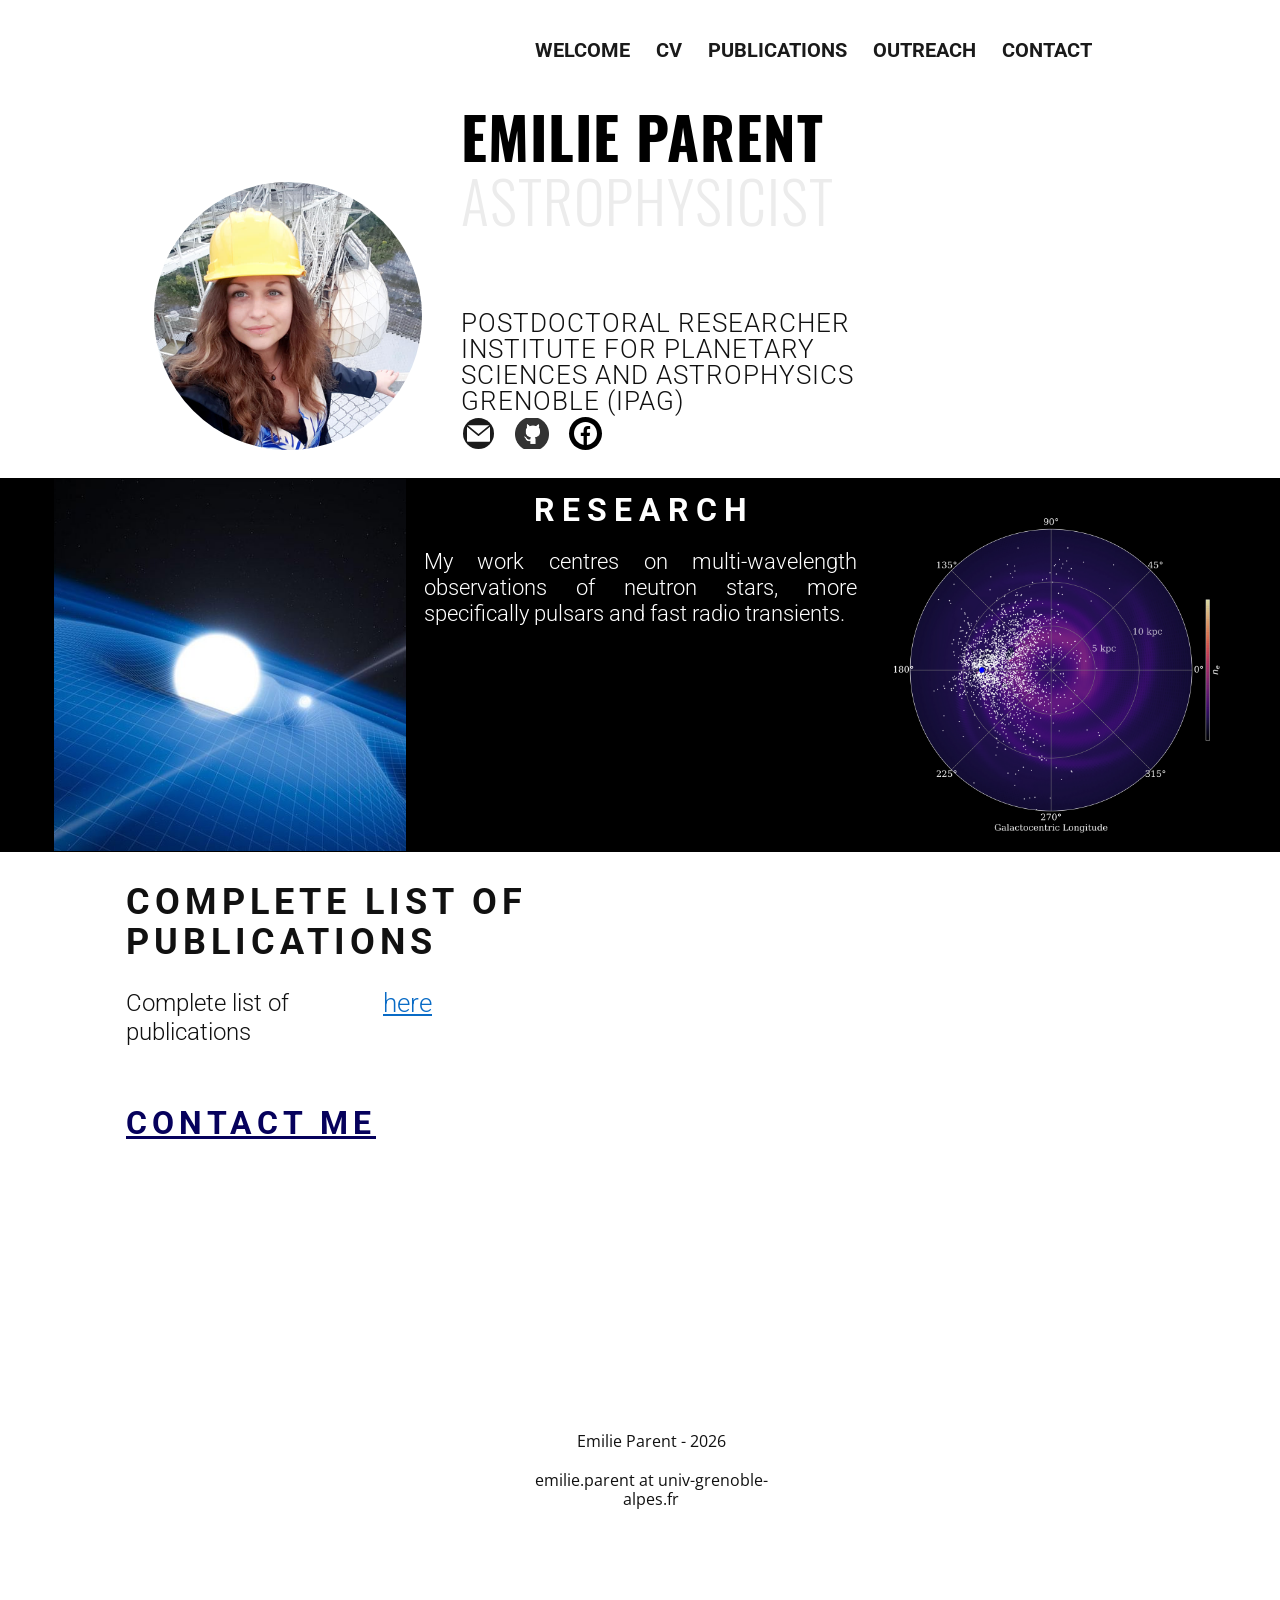
<file: index.html>
<!DOCTYPE html>
<html style="font-size: 16px;">
  <head>
    <meta name="viewport" content="width=device-width, initial-scale=1.0">
    <meta charset="utf-8">
    <meta name="keywords" content="Emilie Parent, RESEARCH">
    <meta name="description" content="">
    <meta name="page_type" content="np-template-header-footer-from-plugin">
    <title>Welcome</title>
    <link rel="stylesheet" href="nicepage.css" media="screen">
<link rel="stylesheet" href="Welcome.css" media="screen">
    <script class="u-script" type="text/javascript" src="jquery-1.9.1.min.js" defer=""></script>
    <script class="u-script" type="text/javascript" src="nicepage.js" defer=""></script>
    <meta name="generator" content="Nicepage 2.25.8, nicepage.com">
    
    
    
    
    
    
    <link id="u-theme-google-font" rel="stylesheet" href="https://fonts.googleapis.com/css?family=Roboto:100,100i,300,300i,400,400i,500,500i,700,700i,900,900i|Open+Sans:300,300i,400,400i,600,600i,700,700i,800,800i">
    <link id="u-page-google-font" rel="stylesheet" href="https://fonts.googleapis.com/css?family=Oswald:200,300,400,500,600,700|heading-font">
    <script type="application/ld+json">{
		"@context": "http://schema.org",
		"@type": "Organization",
		"name": "WebSite112273",
		"url": "index.html"
}</script>
    <meta property="og:title" content="Welcome">
    <meta property="og:type" content="website">
    <meta name="theme-color" content="#478ac9">
    <link rel="canonical" href="index.html">
    <meta property="og:url" content="index.html">
  </head>
  <body data-home-page="https://website112273.nicepage.io/Welcome.html?version=3c4ad1f7-6450-438a-ad0e-d0f6d79db8d7" data-home-page-title="Welcome" class="u-body"><header class="u-clearfix u-header u-header" id="sec-6925"><div class="u-clearfix u-sheet u-sheet-1">
        <nav class="u-menu u-menu-dropdown u-offcanvas u-menu-1" data-responsive-from="XS">
          <div class="menu-collapse" style="font-size: 1.125rem; letter-spacing: 0; text-transform: uppercase; font-weight: 700;">
            <a class="u-border-1 u-border-active-palette-2-base u-border-hover-black u-button-style u-custom-left-right-menu-spacing u-custom-padding-bottom u-custom-top-bottom-menu-spacing u-nav-link u-text-active-palette-2-base u-text-hover-grey-90 u-text-white" href="#" style="padding: 11px 0; font-size: calc(1em + 22px); height: 42px;">
              <svg class="u-svg-link" preserveAspectRatio="xMidYMin slice" viewBox="0 0 270 270" style=""><use xlink:href="#svg-e458"></use></svg>
              <svg xmlns="http://www.w3.org/2000/svg" xmlns:xlink="http://www.w3.org/1999/xlink" version="1.1" xml:space="preserve" class="u-svg-content" viewBox="0 0 270 270" x="0px" y="0px" id="svg-e458" style="enable-background:new 0 0 270 270;"><g><g><path d="M114,0H10C4.5,0,0,4.5,0,10v104c0,5.5,4.5,10,10,10h104c5.5,0,10-4.5,10-10V10C124,4.5,119.5,0,114,0z M104,104H20V20h84    V104z"></path>
</g>
</g><g><g><path d="M260,0H156c-5.5,0-10,4.5-10,10v104c0,5.5,4.5,10,10,10h104c5.5,0,10-4.5,10-10V10C270,4.5,265.5,0,260,0z M250,104h-84    V20h84V104z"></path>
</g>
</g><g><g><path d="M114,146H10c-5.5,0-10,4.5-10,10v104c0,5.5,4.5,10,10,10h104c5.5,0,10-4.5,10-10V156C124,150.5,119.5,146,114,146z     M104,250H20v-84h84V250z"></path>
</g>
</g><g><g><path d="M260,146H156c-5.5,0-10,4.5-10,10v104c0,5.5,4.5,10,10,10h104c5.5,0,10-4.5,10-10V156C270,150.5,265.5,146,260,146z     M250,250h-84v-84h84V250z"></path>
</g>
</g></svg>
            </a>
          </div>
          <div class="u-custom-menu u-nav-container">
            <ul class="u-custom-font u-heading-font u-nav u-spacing-2 u-unstyled u-nav-1"><li class="u-nav-item"><a class="u-border-2 u-border-active-palette-2-base u-border-hover-black u-button-style u-nav-link u-text-active-palette-2-base u-text-grey-90 u-text-hover-grey-90" href="Welcome.html" style="padding: 10px;">Welcome</a>
</li><li class="u-nav-item"><a class="u-border-2 u-border-active-palette-2-base u-border-hover-black u-button-style u-nav-link u-text-active-palette-2-base u-text-grey-90 u-text-hover-grey-90" href="http://www.physics.mcgill.ca/~parente/CV-EmilieParent-2020.pdf" target="_blank" style="padding: 10px;">CV</a>
</li><li class="u-nav-item"><a class="u-border-2 u-border-active-palette-2-base u-border-hover-black u-button-style u-nav-link u-text-active-palette-2-base u-text-grey-90 u-text-hover-grey-90" href="https://ui.adsabs.harvard.edu/public-libraries/4xNnon3OSxSVPEx3XhU-2A" target="_blank" style="padding: 10px;">Publications</a>
</li><li class="u-nav-item"><a class="u-border-2 u-border-active-palette-2-base u-border-hover-black u-button-style u-nav-link u-text-active-palette-2-base u-text-grey-90 u-text-hover-grey-90" href="Outreach.html" style="padding: 10px;">Outreach</a>
</li><li class="u-nav-item"><a class="u-border-2 u-border-active-palette-2-base u-border-hover-black u-button-style u-nav-link u-text-active-palette-2-base u-text-grey-90 u-text-hover-grey-90" href="Contact.html" style="padding: 10px;">Contact</a>
</li></ul>
          </div>
          <div class="u-custom-menu u-nav-container-collapse">
            <div class="u-black u-container-style u-inner-container-layout u-opacity u-opacity-95 u-sidenav">
              <div class="u-menu-close"></div>
              <ul class="u-align-center u-nav u-popupmenu-items u-unstyled u-nav-2"><li class="u-nav-item"><a class="u-button-style u-nav-link" href="Welcome.html" style="padding: 10px;">Welcome</a>
</li><li class="u-nav-item"><a class="u-button-style u-nav-link" href="http://www.physics.mcgill.ca/~parente/CV-EmilieParent-2020.pdf" target="_blank" style="padding: 10px;">CV</a>
</li><li class="u-nav-item"><a class="u-button-style u-nav-link" href="https://ui.adsabs.harvard.edu/public-libraries/4xNnon3OSxSVPEx3XhU-2A" target="_blank" style="padding: 10px;">Publications</a>
</li><li class="u-nav-item"><a class="u-button-style u-nav-link" href="Outreach.html" style="padding: 10px;">Outreach</a>
</li><li class="u-nav-item"><a class="u-button-style u-nav-link" href="Contact.html" style="padding: 10px;">Contact</a>
</li></ul>
            </div>
            <div class="u-black u-menu-overlay u-opacity u-opacity-70"></div>
          </div>
        </nav>
        <div class="u-container-style u-group u-group-1">
          <div class="u-container-layout u-container-layout-1">
            <h1 class="u-custom-font u-font-oswald u-text u-text-custom-color-1 u-title u-text-1"><b style="">
                <font class="u-text-black">Emilie Parent</font></b>
				<br> Astrophysicist <br>
              <br>
            </h1>
            <h4 class="u-hidden-sm u-hidden-xs u-text u-text-2">Postdoctoral researcher<br>Institute for Planetary sciences and Astrophysics Grenoble (IPAG)<br>
            </h4>
            <h4 class="u-hidden-lg u-hidden-md u-hidden-xl u-text u-text-3">
              <font style="font-size: 1rem;">Postdoctoral researcher<br>Institute for Planetary sciences and Astrophysics Grenoble (IPAG)
              </font>
              <br>
            </h4>
          </div>
        </div>
        <div alt="" class="u-image u-image-circle u-image-1" data-image-width="960" data-image-height="720"></div>
        <img src="images/social_media_logo_github-512.png" alt="" class="u-image u-image-default u-image-2" data-image-width="512" data-image-height="512" data-href="https://github.com/emilieparent" data-target="_blank">
        <span class="u-grey-90 u-icon u-icon-circle u-spacing-4 u-icon-1" data-href="mailto:emilie.parent@univ-grenoble-alpes.fr">
          <svg class="u-svg-link" preserveAspectRatio="xMidYMin slice" viewBox="0 0 477.867 477.867" style=""><use xlink:href="#svg-80b6"></use></svg>
          <svg xmlns="http://www.w3.org/2000/svg" xmlns:xlink="http://www.w3.org/1999/xlink" version="1.1" xml:space="preserve" class="u-svg-content" viewBox="0 0 477.867 477.867" x="0px" y="0px" id="svg-80b6" style="enable-background:new 0 0 477.867 477.867;"><g><g><path d="M460.8,68.267H17.067l221.867,182.75L463.309,68.779C462.488,68.539,461.649,68.368,460.8,68.267z"></path>
</g>
</g><g><g><path d="M249.702,286.31c-6.288,5.149-15.335,5.149-21.623,0L0,98.406v294.127c0,9.426,7.641,17.067,17.067,17.067H460.8    c9.426,0,17.067-7.641,17.067-17.067V100.932L249.702,286.31z"></path>
</g>
</g></svg>
        </span>
        <span class="u-black u-icon u-icon-circle u-spacing-5 u-icon-2" data-href="https://www.facebook.com/emilie.parent.98" data-target="_blank">
          <svg class="u-svg-link" preserveAspectRatio="xMidYMin slice" viewBox="0 0 167.657 167.657" style=""><use xlink:href="#svg-e56b"></use></svg>
          <svg xmlns="http://www.w3.org/2000/svg" xmlns:xlink="http://www.w3.org/1999/xlink" version="1.1" xml:space="preserve" class="u-svg-content" viewBox="0 0 167.657 167.657" x="0px" y="0px" id="svg-e56b" style="enable-background:new 0 0 167.657 167.657;"><g><path style="fill:currentColor;" d="M83.829,0.349C37.532,0.349,0,37.881,0,84.178c0,41.523,30.222,75.911,69.848,82.57v-65.081H49.626   v-23.42h20.222V60.978c0-20.037,12.238-30.956,30.115-30.956c8.562,0,15.92,0.638,18.056,0.919v20.944l-12.399,0.006   c-9.72,0-11.594,4.618-11.594,11.397v14.947h23.193l-3.025,23.42H94.026v65.653c41.476-5.048,73.631-40.312,73.631-83.154   C167.657,37.881,130.125,0.349,83.829,0.349z"></path>
</g></svg>
        </span>
      </div></header>
    <section class="u-clearfix u-hidden-lg u-hidden-md u-hidden-sm u-hidden-xl u-section-1" id="sec-0ac9">
      <div class="u-clearfix u-sheet u-sheet-1">
        <a href="http://www.physics.mcgill.ca/~parente/CV-EmilieParent-2020.pdf" class="u-border-2 u-border-black u-btn u-button-style u-hover-palette-2-base u-text-black u-text-hover-white u-white u-btn-1" target="_blank">CV</a>
        <a href="https://ui.adsabs.harvard.edu/public-libraries/4xNnon3OSxSVPEx3XhU-2A" class="u-border-2 u-border-black u-btn u-button-style u-hover-palette-2-base u-text-black u-text-hover-white u-white u-btn-2" target="_blank">Publications</a>
        <a href="Outreach.html" class="u-border-2 u-border-black u-btn u-button-style u-hover-palette-2-base u-text-black u-text-hover-white u-white u-btn-3">OUTREACH</a>
      </div>
    </section>
    <section class="u-black u-clearfix u-hidden-lg u-hidden-xl u-section-2" id="sec-fbe3">
      <div class="u-clearfix u-sheet u-sheet-1">
        <h2 class="u-align-center u-text u-text-default u-text-1">RESEARCH</h2>
        <p class="u-align-center u-custom-font u-heading-font u-text u-text-default u-text-2">My work centres on multi-wavelength observations of neutron stars, more specifically pulsars and fast radio transients. <br>
          <br>
        </p>
      </div>
    </section>
    <section class="u-black u-clearfix u-hidden-md u-hidden-sm u-hidden-xs u-section-3" id="sec-9508">
      <div class="u-clearfix u-sheet u-valign-middle u-sheet-1">
        <div class="u-clearfix u-expanded-width-md u-expanded-width-sm u-expanded-width-xs u-gutter-0 u-layout-wrap u-layout-wrap-1">
          <div class="u-layout">
            <div class="u-layout-row">
              <div class="u-container-style u-hidden-md u-image u-layout-cell u-left-cell u-size-18 u-size-60-md u-image-1" data-image-width="960" data-image-height="600">
                <div class="u-container-layout u-container-layout-1"></div>
              </div>
              <div class="u-container-style u-layout-cell u-size-23-lg u-size-23-sm u-size-23-xs u-size-24-xl u-size-60-md u-layout-cell-2">
                <div class="u-container-layout u-valign-top u-container-layout-2">
                  <h2 class="u-align-center u-text u-text-1">RESEARCH</h2>
                  <p class="u-align-justify u-custom-font u-heading-font u-text u-text-2">My work centres on multi-wavelength observations of neutron stars, more specifically pulsars and fast radio transients.<br>
                    <br>
                  </p>
                </div>
              </div>
              <div class="u-align-center-md u-align-center-sm u-align-center-xs u-container-style u-hidden-md u-image u-image-contain u-layout-cell u-right-cell u-size-18-xl u-size-19-lg u-size-19-sm u-size-19-xs u-size-60-md u-image-2" data-image-width="1080" data-image-height="1080">
                <div class="u-container-layout u-container-layout-3"></div>
              </div>
            </div>
          </div>
        </div>
      </div>
    </section>
    <section class="u-clearfix u-hidden-xs u-section-4" id="sec-bc11">
      <div class="u-clearfix u-sheet u-sheet-1">
        <h1 class="u-text u-title u-text-1">
          <font style="font-size: 2.25rem;">Complete list of publications<br>
          </font>
        </h1>
        <p class="u-text u-text-2">
          <a href="https://ui.adsabs.harvard.edu/public-libraries/4xNnon3OSxSVPEx3XhU-2A" class="u-btn u-button-style u-custom-font u-heading-font u-none u-text-custom-color-3 u-btn-1" target="_blank">here</a>
        </p>
        <h4 class="u-text u-text-3">Complete list of publications<br>
        </h4>
        <h1 class="u-text u-title u-text-5">
          <a class="u-btn u-button-style u-none u-text-custom-color-2 u-btn-2" href="Contact.html">Contact me<br>
          </a>
        </h1>
      </div>
    </section>
    <section class="u-clearfix u-hidden-lg u-hidden-md u-hidden-sm u-hidden-xl u-section-5" id="sec-d0a8">
      <div class="u-clearfix u-sheet u-sheet-1">
        <h2 class="u-text u-text-default u-text-2">Complete list of publications <br>
        </h2>
        <a href="https://ui.adsabs.harvard.edu/public-libraries/4xNnon3OSxSVPEx3XhU-2A" class="u-btn u-button-style u-custom-font u-heading-font u-none u-text-custom-color-3 u-btn-1" target="_blank">here</a>
        <h1 class="u-text u-text-default u-title u-text-4">
          <font style="font-size: 1.5rem;">
            <a class="u-btn u-button-style u-none u-text-custom-color-2 u-btn-2" href="Contact.html">Contact me<br>
            </a>
          </font>
        </h1>
        <img src="images/ads.svg" alt="" class="u-image u-image-default u-image-4" data-image-width="1447" data-image-height="1271" data-href="https://ui.adsabs.harvard.edu/abs/2018ApJ...861...44P/abstract" data-target="_blank">
      </div>
    </section>
    
    
    <footer class="u-align-center u-clearfix u-footer u-white u-footer" id="sec-d011"><div class="u-clearfix u-sheet u-sheet-1">
        <p class="u-custom-font u-hidden-sm u-hidden-xs u-text u-text-font u-text-1">
          <span style="font-weight: normal;"> Emilie Parent - 2026<br>
			  <br> emilie.parent at univ-grenoble-alpes.fr <br>
          </span>
        </p>
      </div></footer>
  </body>
</html>
</file>
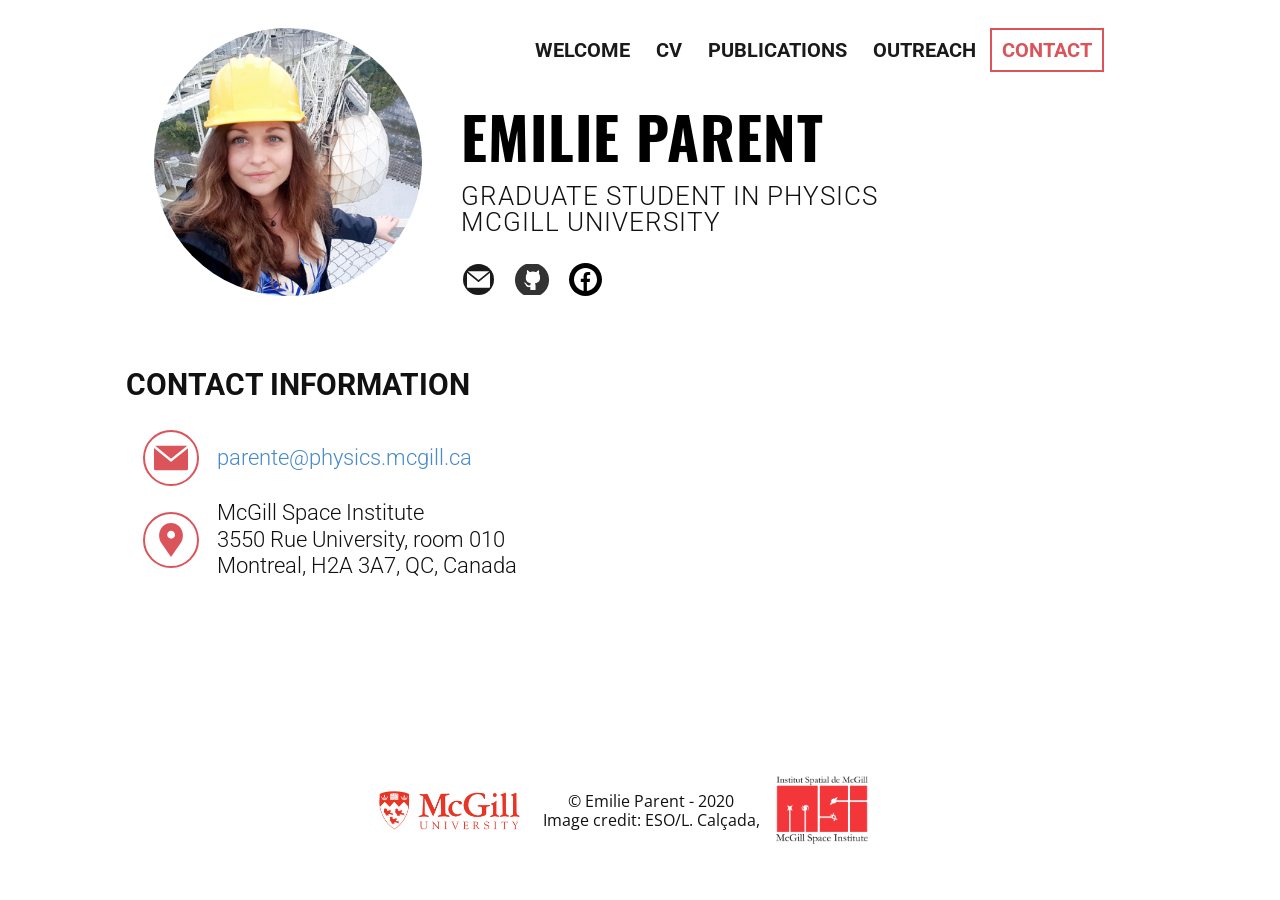
<file: Contact.html>
<!DOCTYPE html>
<html style="font-size: 16px;">
  <head>
    <meta name="viewport" content="width=device-width, initial-scale=1.0">
    <meta charset="utf-8">
    <meta name="keywords" content="Emilie Parent, Contact information">
    <meta name="description" content="">
    <meta name="page_type" content="np-template-header-footer-from-plugin">
    <title>Contact</title>
    <link rel="stylesheet" href="nicepage.css" media="screen">
<link rel="stylesheet" href="Contact.css" media="screen">
    <script class="u-script" type="text/javascript" src="jquery-1.9.1.min.js" defer=""></script>
    <script class="u-script" type="text/javascript" src="nicepage.js" defer=""></script>
    <meta name="generator" content="Nicepage 2.25.8, nicepage.com">
    
    
    
    <link id="u-theme-google-font" rel="stylesheet" href="https://fonts.googleapis.com/css?family=Roboto:100,100i,300,300i,400,400i,500,500i,700,700i,900,900i|Open+Sans:300,300i,400,400i,600,600i,700,700i,800,800i">
    <link id="u-page-google-font" rel="stylesheet" href="https://fonts.googleapis.com/css?family=Oswald:200,300,400,500,600,700|heading-font">
    <script type="application/ld+json">{
		"@context": "http://schema.org",
		"@type": "Organization",
		"name": "WebSite112273",
		"url": "index.html"
}</script>
    <meta property="og:title" content="Contact">
    <meta property="og:type" content="website">
    <meta name="theme-color" content="#478ac9">
    <link rel="canonical" href="index.html">
    <meta property="og:url" content="index.html">
  </head>
  <body class="u-body"><header class="u-clearfix u-header u-header" id="sec-6925"><div class="u-clearfix u-sheet u-sheet-1">
        <nav class="u-menu u-menu-dropdown u-offcanvas u-menu-1" data-responsive-from="XS">
          <div class="menu-collapse" style="font-size: 1.125rem; letter-spacing: 0; text-transform: uppercase; font-weight: 700;">
            <a class="u-border-1 u-border-active-palette-2-base u-border-hover-black u-button-style u-custom-left-right-menu-spacing u-custom-padding-bottom u-custom-top-bottom-menu-spacing u-nav-link u-text-active-palette-2-base u-text-hover-grey-90 u-text-white" href="#" style="padding: 11px 0; font-size: calc(1em + 22px); height: 42px;">
              <svg class="u-svg-link" preserveAspectRatio="xMidYMin slice" viewBox="0 0 270 270" style=""><use xlink:href="#svg-e458"></use></svg>
              <svg xmlns="http://www.w3.org/2000/svg" xmlns:xlink="http://www.w3.org/1999/xlink" version="1.1" xml:space="preserve" class="u-svg-content" viewBox="0 0 270 270" x="0px" y="0px" id="svg-e458" style="enable-background:new 0 0 270 270;"><g><g><path d="M114,0H10C4.5,0,0,4.5,0,10v104c0,5.5,4.5,10,10,10h104c5.5,0,10-4.5,10-10V10C124,4.5,119.5,0,114,0z M104,104H20V20h84    V104z"></path>
</g>
</g><g><g><path d="M260,0H156c-5.5,0-10,4.5-10,10v104c0,5.5,4.5,10,10,10h104c5.5,0,10-4.5,10-10V10C270,4.5,265.5,0,260,0z M250,104h-84    V20h84V104z"></path>
</g>
</g><g><g><path d="M114,146H10c-5.5,0-10,4.5-10,10v104c0,5.5,4.5,10,10,10h104c5.5,0,10-4.5,10-10V156C124,150.5,119.5,146,114,146z     M104,250H20v-84h84V250z"></path>
</g>
</g><g><g><path d="M260,146H156c-5.5,0-10,4.5-10,10v104c0,5.5,4.5,10,10,10h104c5.5,0,10-4.5,10-10V156C270,150.5,265.5,146,260,146z     M250,250h-84v-84h84V250z"></path>
</g>
</g></svg>
            </a>
          </div>
          <div class="u-custom-menu u-nav-container">
            <ul class="u-custom-font u-heading-font u-nav u-spacing-2 u-unstyled u-nav-1"><li class="u-nav-item"><a class="u-border-2 u-border-active-palette-2-base u-border-hover-black u-button-style u-nav-link u-text-active-palette-2-base u-text-grey-90 u-text-hover-grey-90" href="Welcome.html" style="padding: 10px;">Welcome</a>
</li><li class="u-nav-item"><a class="u-border-2 u-border-active-palette-2-base u-border-hover-black u-button-style u-nav-link u-text-active-palette-2-base u-text-grey-90 u-text-hover-grey-90" href="http://www.physics.mcgill.ca/~parente/CV-EmilieParent-2020.pdf" target="_blank" style="padding: 10px;">CV</a>
</li><li class="u-nav-item"><a class="u-border-2 u-border-active-palette-2-base u-border-hover-black u-button-style u-nav-link u-text-active-palette-2-base u-text-grey-90 u-text-hover-grey-90" href="https://ui.adsabs.harvard.edu/public-libraries/4xNnon3OSxSVPEx3XhU-2A" target="_blank" style="padding: 10px;">Publications</a>
</li><li class="u-nav-item"><a class="u-border-2 u-border-active-palette-2-base u-border-hover-black u-button-style u-nav-link u-text-active-palette-2-base u-text-grey-90 u-text-hover-grey-90" href="Outreach.html" style="padding: 10px;">Outreach</a>
</li><li class="u-nav-item"><a class="u-border-2 u-border-active-palette-2-base u-border-hover-black u-button-style u-nav-link u-text-active-palette-2-base u-text-grey-90 u-text-hover-grey-90" href="Contact.html" style="padding: 10px;">Contact</a>
</li></ul>
          </div>
          <div class="u-custom-menu u-nav-container-collapse">
            <div class="u-black u-container-style u-inner-container-layout u-opacity u-opacity-95 u-sidenav">
              <div class="u-menu-close"></div>
              <ul class="u-align-center u-nav u-popupmenu-items u-unstyled u-nav-2"><li class="u-nav-item"><a class="u-button-style u-nav-link" href="Welcome.html" style="padding: 10px;">Welcome</a>
</li><li class="u-nav-item"><a class="u-button-style u-nav-link" href="http://www.physics.mcgill.ca/~parente/CV-EmilieParent-2020.pdf" target="_blank" style="padding: 10px;">CV</a>
</li><li class="u-nav-item"><a class="u-button-style u-nav-link" href="https://ui.adsabs.harvard.edu/public-libraries/4xNnon3OSxSVPEx3XhU-2A" target="_blank" style="padding: 10px;">Publications</a>
</li><li class="u-nav-item"><a class="u-button-style u-nav-link" href="Outreach.html" style="padding: 10px;">Outreach</a>
</li><li class="u-nav-item"><a class="u-button-style u-nav-link" href="Contact.html" style="padding: 10px;">Contact</a>
</li></ul>
            </div>
            <div class="u-black u-menu-overlay u-opacity u-opacity-70"></div>
          </div>
        </nav>
        <div class="u-container-style u-group u-group-1">
          <div class="u-container-layout u-container-layout-1">
            <h1 class="u-custom-font u-font-oswald u-text u-text-custom-color-1 u-title u-text-1"><b style="">
                <font class="u-text-black">Emilie Parent</font></b>
              <br>
            </h1>
            <h4 class="u-hidden-sm u-hidden-xs u-text u-text-2">Graduate student in Physics<br>McGill University<br>
            </h4>
            <h4 class="u-hidden-lg u-hidden-md u-hidden-xl u-text u-text-3">
              <font style="font-size: 1rem;">Graduate student in Physics<br>McGill University
              </font>
              <br>
            </h4>
          </div>
        </div>
        <div alt="" class="u-image u-image-circle u-image-1" data-image-width="960" data-image-height="720"></div>
        <img src="images/social_media_logo_github-512.png" alt="" class="u-image u-image-default u-image-2" data-image-width="512" data-image-height="512" data-href="https://github.com/emilieparent" data-target="_blank">
        <span class="u-grey-90 u-icon u-icon-circle u-spacing-4 u-icon-1" data-href="mailto:parente@physics.mcgill.ca">
          <svg class="u-svg-link" preserveAspectRatio="xMidYMin slice" viewBox="0 0 477.867 477.867" style=""><use xlink:href="#svg-80b6"></use></svg>
          <svg xmlns="http://www.w3.org/2000/svg" xmlns:xlink="http://www.w3.org/1999/xlink" version="1.1" xml:space="preserve" class="u-svg-content" viewBox="0 0 477.867 477.867" x="0px" y="0px" id="svg-80b6" style="enable-background:new 0 0 477.867 477.867;"><g><g><path d="M460.8,68.267H17.067l221.867,182.75L463.309,68.779C462.488,68.539,461.649,68.368,460.8,68.267z"></path>
</g>
</g><g><g><path d="M249.702,286.31c-6.288,5.149-15.335,5.149-21.623,0L0,98.406v294.127c0,9.426,7.641,17.067,17.067,17.067H460.8    c9.426,0,17.067-7.641,17.067-17.067V100.932L249.702,286.31z"></path>
</g>
</g></svg>
        </span>
        <span class="u-black u-icon u-icon-circle u-spacing-5 u-icon-2" data-href="https://www.facebook.com/emilie.parent.98" data-target="_blank">
          <svg class="u-svg-link" preserveAspectRatio="xMidYMin slice" viewBox="0 0 167.657 167.657" style=""><use xlink:href="#svg-e56b"></use></svg>
          <svg xmlns="http://www.w3.org/2000/svg" xmlns:xlink="http://www.w3.org/1999/xlink" version="1.1" xml:space="preserve" class="u-svg-content" viewBox="0 0 167.657 167.657" x="0px" y="0px" id="svg-e56b" style="enable-background:new 0 0 167.657 167.657;"><g><path style="fill:currentColor;" d="M83.829,0.349C37.532,0.349,0,37.881,0,84.178c0,41.523,30.222,75.911,69.848,82.57v-65.081H49.626   v-23.42h20.222V60.978c0-20.037,12.238-30.956,30.115-30.956c8.562,0,15.92,0.638,18.056,0.919v20.944l-12.399,0.006   c-9.72,0-11.594,4.618-11.594,11.397v14.947h23.193l-3.025,23.42H94.026v65.653c41.476-5.048,73.631-40.312,73.631-83.154   C167.657,37.881,130.125,0.349,83.829,0.349z"></path>
</g></svg>
        </span>
      </div></header>
    <section class="u-clearfix u-hidden-sm u-hidden-xs u-section-1" id="sec-6697">
      <div class="u-clearfix u-sheet u-sheet-1">
        <h2 class="u-text u-text-1"><b style="">Contact information<br></b>
        </h2>
        <span class="u-border-2 u-border-palette-2-base u-icon u-icon-circle u-spacing-9 u-text-palette-2-base u-icon-1">
          <svg class="u-svg-link" preserveAspectRatio="xMidYMin slice" viewBox="0 0 477.867 477.867" style=""><use xlink:href="#svg-a9a2"></use></svg>
          <svg xmlns="http://www.w3.org/2000/svg" xmlns:xlink="http://www.w3.org/1999/xlink" version="1.1" xml:space="preserve" class="u-svg-content" viewBox="0 0 477.867 477.867" x="0px" y="0px" id="svg-a9a2" style="enable-background:new 0 0 477.867 477.867;"><g><g><path d="M460.8,68.267H17.067l221.867,182.75L463.309,68.779C462.488,68.539,461.649,68.368,460.8,68.267z"></path>
</g>
</g><g><g><path d="M249.702,286.31c-6.288,5.149-15.335,5.149-21.623,0L0,98.406v294.127c0,9.426,7.641,17.067,17.067,17.067H460.8    c9.426,0,17.067-7.641,17.067-17.067V100.932L249.702,286.31z"></path>
</g>
</g></svg>
        </span>
        <p class="u-custom-font u-heading-font u-text u-text-default u-text-2">
          <a href="#">parente@physics.mcgill.ca</a>
          <br>
        </p>
        <p class="u-custom-font u-heading-font u-text u-text-3">McGill Space Institute <br>3550 Rue University, room 010 <br> Montreal, H2A 3A7, QC, Canada<br>
        </p>
        <span class="u-border-2 u-border-palette-2-base u-icon u-icon-circle u-spacing-9 u-text-palette-2-base u-icon-2">
          <svg class="u-svg-link" preserveAspectRatio="xMidYMin slice" viewBox="0 0 52 52" style=""><use xlink:href="#svg-e479"></use></svg>
          <svg xmlns="http://www.w3.org/2000/svg" xmlns:xlink="http://www.w3.org/1999/xlink" version="1.1" xml:space="preserve" class="u-svg-content" viewBox="0 0 52 52" x="0px" y="0px" id="svg-e479" style=""><path style="fill:currentColor;" d="M38.853,5.324L38.853,5.324c-7.098-7.098-18.607-7.098-25.706,0h0
	C6.751,11.72,6.031,23.763,11.459,31L26,52l14.541-21C45.969,23.763,45.249,11.72,38.853,5.324z M26.177,24c-3.314,0-6-2.686-6-6
	s2.686-6,6-6s6,2.686,6,6S29.491,24,26.177,24z"></path></svg>
        </span>
      </div>
    </section>
    <section class="u-clearfix u-hidden-lg u-hidden-md u-hidden-xl u-section-2" id="sec-bc3d">
      <div class="u-clearfix u-sheet u-sheet-1">
        <h2 class="u-text u-text-1"><b style="">Contact information<br></b>
        </h2>
        <span class="u-border-2 u-border-palette-2-base u-icon u-icon-circle u-spacing-8 u-text-palette-2-base u-icon-1">
          <svg class="u-svg-link" preserveAspectRatio="xMidYMin slice" viewBox="0 0 477.867 477.867" style=""><use xlink:href="#svg-a9a2"></use></svg>
          <svg xmlns="http://www.w3.org/2000/svg" xmlns:xlink="http://www.w3.org/1999/xlink" version="1.1" xml:space="preserve" class="u-svg-content" viewBox="0 0 477.867 477.867" x="0px" y="0px" id="svg-a9a2" style="enable-background:new 0 0 477.867 477.867;"><g><g><path d="M460.8,68.267H17.067l221.867,182.75L463.309,68.779C462.488,68.539,461.649,68.368,460.8,68.267z"></path>
</g>
</g><g><g><path d="M249.702,286.31c-6.288,5.149-15.335,5.149-21.623,0L0,98.406v294.127c0,9.426,7.641,17.067,17.067,17.067H460.8    c9.426,0,17.067-7.641,17.067-17.067V100.932L249.702,286.31z"></path>
</g>
</g></svg>
        </span>
        <p class="u-custom-font u-heading-font u-text u-text-default u-text-2">
          <a href="#">parente@physics.mcgill.ca</a>
          <br>
        </p>
        <p class="u-custom-font u-heading-font u-text u-text-3">McGill Space Institute <br>3550 Rue University, room 010 <br> Montreal, H2A 3A7, QC, Canada<br>
        </p>
        <span class="u-border-2 u-border-palette-2-base u-icon u-icon-circle u-spacing-9 u-text-palette-2-base u-icon-2">
          <svg class="u-svg-link" preserveAspectRatio="xMidYMin slice" viewBox="0 0 52 52" style=""><use xlink:href="#svg-e479"></use></svg>
          <svg xmlns="http://www.w3.org/2000/svg" xmlns:xlink="http://www.w3.org/1999/xlink" version="1.1" xml:space="preserve" class="u-svg-content" viewBox="0 0 52 52" x="0px" y="0px" id="svg-e479" style=""><path style="fill:currentColor;" d="M38.853,5.324L38.853,5.324c-7.098-7.098-18.607-7.098-25.706,0h0
	C6.751,11.72,6.031,23.763,11.459,31L26,52l14.541-21C45.969,23.763,45.249,11.72,38.853,5.324z M26.177,24c-3.314,0-6-2.686-6-6
	s2.686-6,6-6s6,2.686,6,6S29.491,24,26.177,24z"></path></svg>
        </span>
      </div>
    </section>
    
    
    <footer class="u-align-center u-clearfix u-footer u-white u-footer" id="sec-d011"><div class="u-clearfix u-sheet u-sheet-1">
        <img src="images/mcgill-university-logo.png" alt="" class="u-hidden-md u-hidden-sm u-hidden-xs u-image u-image-default u-image-1" data-image-width="600" data-image-height="314" data-href="https://www.physics.mcgill.ca/" data-target="_blank">
        <img src="images/logo_mcgill_space_institute.png" alt="" class="u-hidden-md u-hidden-sm u-hidden-xs u-image u-image-default u-image-2" data-image-width="509" data-image-height="387" data-href="https://msi.mcgill.ca/" data-target="_blank">
        <p class="u-custom-font u-hidden-sm u-hidden-xs u-text u-text-font u-text-1">
          <span style="font-weight: normal;"> © Emilie Parent - 2020<br>Image credit: ESO/L. Calçada,
          </span>
        </p>
      </div></footer>
  </body>
</html>
</file>
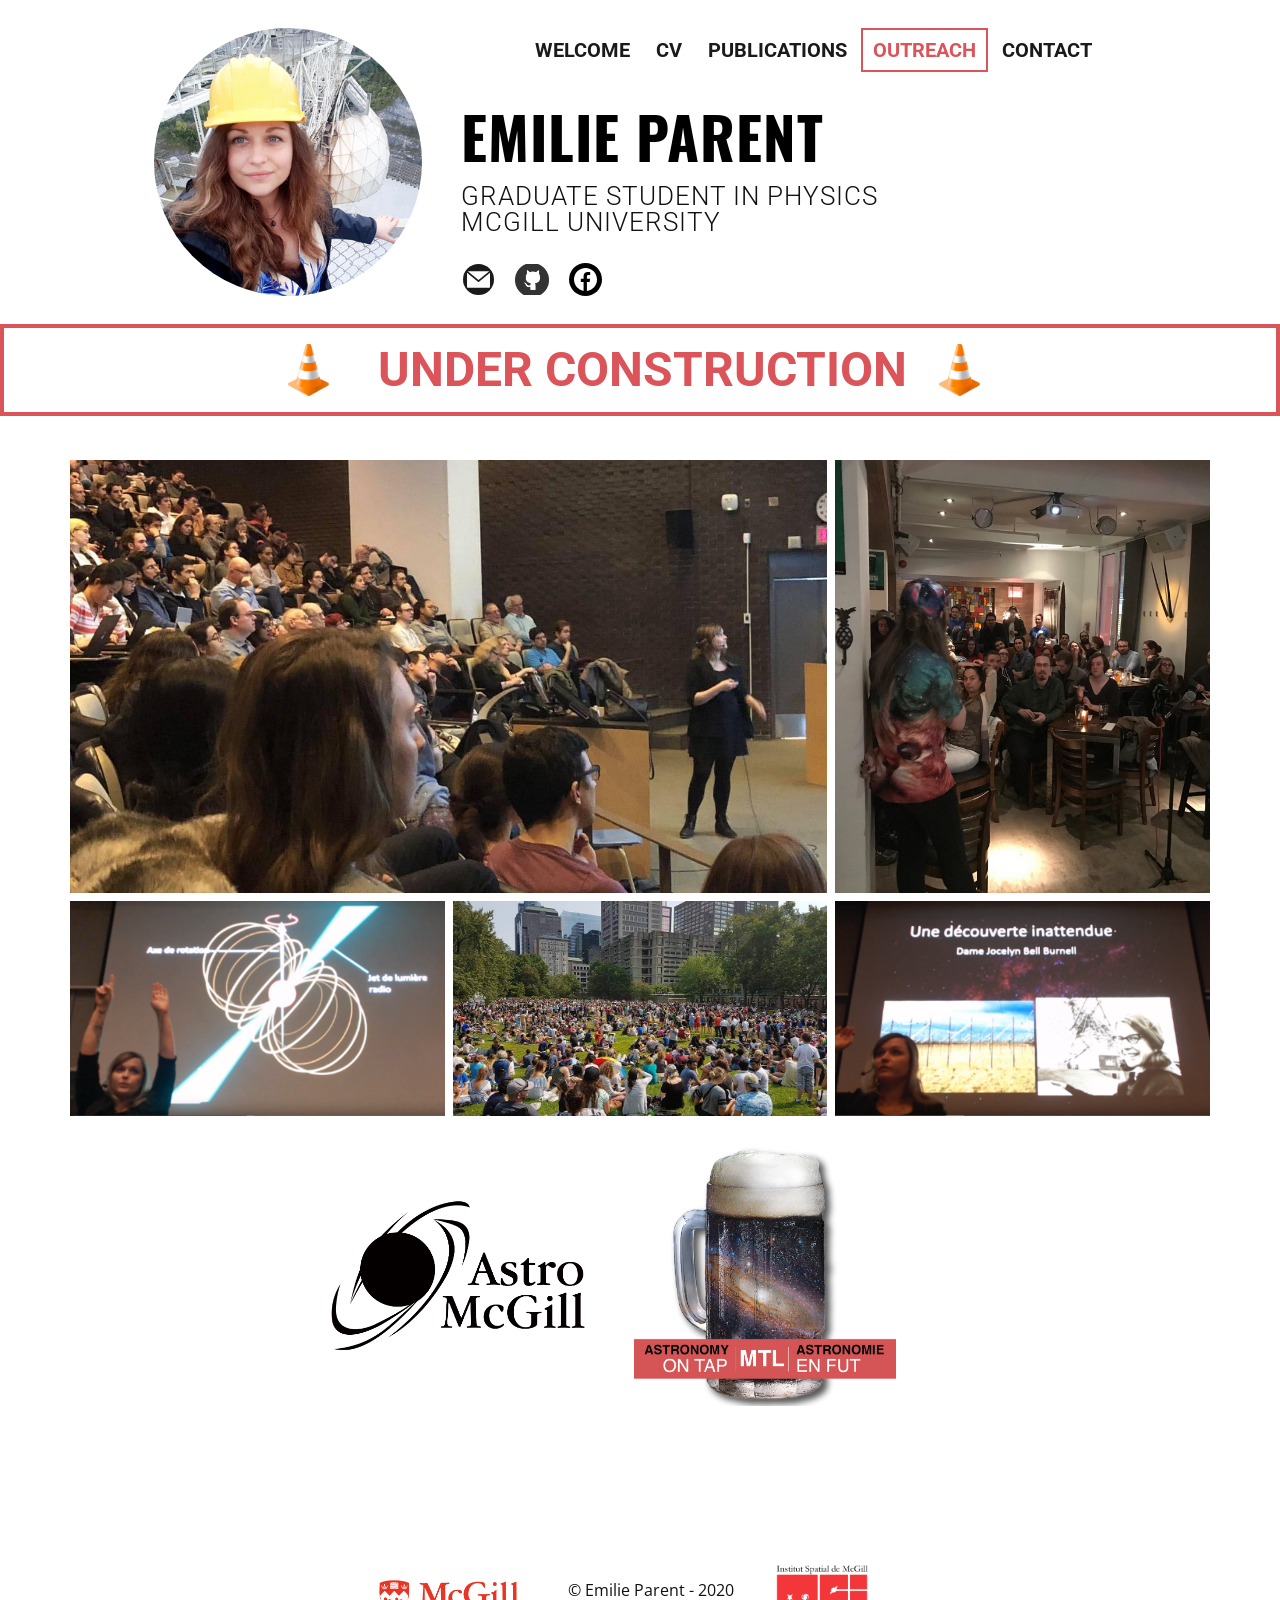
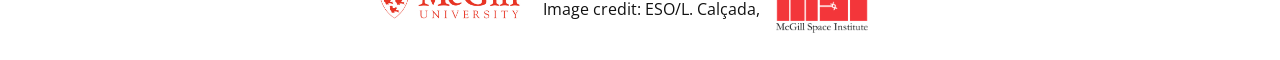
<file: Outreach.html>
<!DOCTYPE html>
<html style="font-size: 16px;">
  <head>
    <meta name="viewport" content="width=device-width, initial-scale=1.0">
    <meta charset="utf-8">
    <meta name="keywords" content="Emilie Parent, UNDER CONSTRUCTION">
    <meta name="description" content="">
    <meta name="page_type" content="np-template-header-footer-from-plugin">
    <title>Outreach</title>
    <link rel="stylesheet" href="nicepage.css" media="screen">
<link rel="stylesheet" href="Outreach.css" media="screen">
    <script class="u-script" type="text/javascript" src="jquery-1.9.1.min.js" defer=""></script>
    <script class="u-script" type="text/javascript" src="nicepage.js" defer=""></script>
    <meta name="generator" content="Nicepage 2.25.8, nicepage.com">
    
    
    
    <link id="u-theme-google-font" rel="stylesheet" href="https://fonts.googleapis.com/css?family=Roboto:100,100i,300,300i,400,400i,500,500i,700,700i,900,900i|Open+Sans:300,300i,400,400i,600,600i,700,700i,800,800i">
    <link id="u-page-google-font" rel="stylesheet" href="https://fonts.googleapis.com/css?family=Oswald:200,300,400,500,600,700|heading-font">
    <script type="application/ld+json">{
		"@context": "http://schema.org",
		"@type": "Organization",
		"name": "WebSite112273",
		"url": "index.html"
}</script>
    <meta property="og:title" content="Outreach">
    <meta property="og:type" content="website">
    <meta name="theme-color" content="#478ac9">
    <link rel="canonical" href="index.html">
    <meta property="og:url" content="index.html">
  </head>
  <body class="u-body"><header class="u-clearfix u-header u-header" id="sec-6925"><div class="u-clearfix u-sheet u-sheet-1">
        <nav class="u-menu u-menu-dropdown u-offcanvas u-menu-1" data-responsive-from="XS">
          <div class="menu-collapse" style="font-size: 1.125rem; letter-spacing: 0; text-transform: uppercase; font-weight: 700;">
            <a class="u-border-1 u-border-active-palette-2-base u-border-hover-black u-button-style u-custom-left-right-menu-spacing u-custom-padding-bottom u-custom-top-bottom-menu-spacing u-nav-link u-text-active-palette-2-base u-text-hover-grey-90 u-text-white" href="#" style="padding: 11px 0; font-size: calc(1em + 22px); height: 42px;">
              <svg class="u-svg-link" preserveAspectRatio="xMidYMin slice" viewBox="0 0 270 270" style=""><use xlink:href="#svg-e458"></use></svg>
              <svg xmlns="http://www.w3.org/2000/svg" xmlns:xlink="http://www.w3.org/1999/xlink" version="1.1" xml:space="preserve" class="u-svg-content" viewBox="0 0 270 270" x="0px" y="0px" id="svg-e458" style="enable-background:new 0 0 270 270;"><g><g><path d="M114,0H10C4.5,0,0,4.5,0,10v104c0,5.5,4.5,10,10,10h104c5.5,0,10-4.5,10-10V10C124,4.5,119.5,0,114,0z M104,104H20V20h84    V104z"></path>
</g>
</g><g><g><path d="M260,0H156c-5.5,0-10,4.5-10,10v104c0,5.5,4.5,10,10,10h104c5.5,0,10-4.5,10-10V10C270,4.5,265.5,0,260,0z M250,104h-84    V20h84V104z"></path>
</g>
</g><g><g><path d="M114,146H10c-5.5,0-10,4.5-10,10v104c0,5.5,4.5,10,10,10h104c5.5,0,10-4.5,10-10V156C124,150.5,119.5,146,114,146z     M104,250H20v-84h84V250z"></path>
</g>
</g><g><g><path d="M260,146H156c-5.5,0-10,4.5-10,10v104c0,5.5,4.5,10,10,10h104c5.5,0,10-4.5,10-10V156C270,150.5,265.5,146,260,146z     M250,250h-84v-84h84V250z"></path>
</g>
</g></svg>
            </a>
          </div>
          <div class="u-custom-menu u-nav-container">
            <ul class="u-custom-font u-heading-font u-nav u-spacing-2 u-unstyled u-nav-1"><li class="u-nav-item"><a class="u-border-2 u-border-active-palette-2-base u-border-hover-black u-button-style u-nav-link u-text-active-palette-2-base u-text-grey-90 u-text-hover-grey-90" href="Welcome.html" style="padding: 10px;">Welcome</a>
</li><li class="u-nav-item"><a class="u-border-2 u-border-active-palette-2-base u-border-hover-black u-button-style u-nav-link u-text-active-palette-2-base u-text-grey-90 u-text-hover-grey-90" href="http://www.physics.mcgill.ca/~parente/CV-EmilieParent-2020.pdf" target="_blank" style="padding: 10px;">CV</a>
</li><li class="u-nav-item"><a class="u-border-2 u-border-active-palette-2-base u-border-hover-black u-button-style u-nav-link u-text-active-palette-2-base u-text-grey-90 u-text-hover-grey-90" href="https://ui.adsabs.harvard.edu/public-libraries/4xNnon3OSxSVPEx3XhU-2A" target="_blank" style="padding: 10px;">Publications</a>
</li><li class="u-nav-item"><a class="u-border-2 u-border-active-palette-2-base u-border-hover-black u-button-style u-nav-link u-text-active-palette-2-base u-text-grey-90 u-text-hover-grey-90" href="Outreach.html" style="padding: 10px;">Outreach</a>
</li><li class="u-nav-item"><a class="u-border-2 u-border-active-palette-2-base u-border-hover-black u-button-style u-nav-link u-text-active-palette-2-base u-text-grey-90 u-text-hover-grey-90" href="Contact.html" style="padding: 10px;">Contact</a>
</li></ul>
          </div>
          <div class="u-custom-menu u-nav-container-collapse">
            <div class="u-black u-container-style u-inner-container-layout u-opacity u-opacity-95 u-sidenav">
              <div class="u-menu-close"></div>
              <ul class="u-align-center u-nav u-popupmenu-items u-unstyled u-nav-2"><li class="u-nav-item"><a class="u-button-style u-nav-link" href="Welcome.html" style="padding: 10px;">Welcome</a>
</li><li class="u-nav-item"><a class="u-button-style u-nav-link" href="http://www.physics.mcgill.ca/~parente/CV-EmilieParent-2020.pdf" target="_blank" style="padding: 10px;">CV</a>
</li><li class="u-nav-item"><a class="u-button-style u-nav-link" href="https://ui.adsabs.harvard.edu/public-libraries/4xNnon3OSxSVPEx3XhU-2A" target="_blank" style="padding: 10px;">Publications</a>
</li><li class="u-nav-item"><a class="u-button-style u-nav-link" href="Outreach.html" style="padding: 10px;">Outreach</a>
</li><li class="u-nav-item"><a class="u-button-style u-nav-link" href="Contact.html" style="padding: 10px;">Contact</a>
</li></ul>
            </div>
            <div class="u-black u-menu-overlay u-opacity u-opacity-70"></div>
          </div>
        </nav>
        <div class="u-container-style u-group u-group-1">
          <div class="u-container-layout u-container-layout-1">
            <h1 class="u-custom-font u-font-oswald u-text u-text-custom-color-1 u-title u-text-1"><b style="">
                <font class="u-text-black">Emilie Parent</font></b>
              <br>
            </h1>
            <h4 class="u-hidden-sm u-hidden-xs u-text u-text-2">Graduate student in Physics<br>McGill University<br>
            </h4>
            <h4 class="u-hidden-lg u-hidden-md u-hidden-xl u-text u-text-3">
              <font style="font-size: 1rem;">Graduate student in Physics<br>McGill University
              </font>
              <br>
            </h4>
          </div>
        </div>
        <div alt="" class="u-image u-image-circle u-image-1" data-image-width="960" data-image-height="720"></div>
        <img src="images/social_media_logo_github-512.png" alt="" class="u-image u-image-default u-image-2" data-image-width="512" data-image-height="512" data-href="https://github.com/emilieparent" data-target="_blank">
        <span class="u-grey-90 u-icon u-icon-circle u-spacing-4 u-icon-1" data-href="mailto:parente@physics.mcgill.ca">
          <svg class="u-svg-link" preserveAspectRatio="xMidYMin slice" viewBox="0 0 477.867 477.867" style=""><use xlink:href="#svg-80b6"></use></svg>
          <svg xmlns="http://www.w3.org/2000/svg" xmlns:xlink="http://www.w3.org/1999/xlink" version="1.1" xml:space="preserve" class="u-svg-content" viewBox="0 0 477.867 477.867" x="0px" y="0px" id="svg-80b6" style="enable-background:new 0 0 477.867 477.867;"><g><g><path d="M460.8,68.267H17.067l221.867,182.75L463.309,68.779C462.488,68.539,461.649,68.368,460.8,68.267z"></path>
</g>
</g><g><g><path d="M249.702,286.31c-6.288,5.149-15.335,5.149-21.623,0L0,98.406v294.127c0,9.426,7.641,17.067,17.067,17.067H460.8    c9.426,0,17.067-7.641,17.067-17.067V100.932L249.702,286.31z"></path>
</g>
</g></svg>
        </span>
        <span class="u-black u-icon u-icon-circle u-spacing-5 u-icon-2" data-href="https://www.facebook.com/emilie.parent.98" data-target="_blank">
          <svg class="u-svg-link" preserveAspectRatio="xMidYMin slice" viewBox="0 0 167.657 167.657" style=""><use xlink:href="#svg-e56b"></use></svg>
          <svg xmlns="http://www.w3.org/2000/svg" xmlns:xlink="http://www.w3.org/1999/xlink" version="1.1" xml:space="preserve" class="u-svg-content" viewBox="0 0 167.657 167.657" x="0px" y="0px" id="svg-e56b" style="enable-background:new 0 0 167.657 167.657;"><g><path style="fill:currentColor;" d="M83.829,0.349C37.532,0.349,0,37.881,0,84.178c0,41.523,30.222,75.911,69.848,82.57v-65.081H49.626   v-23.42h20.222V60.978c0-20.037,12.238-30.956,30.115-30.956c8.562,0,15.92,0.638,18.056,0.919v20.944l-12.399,0.006   c-9.72,0-11.594,4.618-11.594,11.397v14.947h23.193l-3.025,23.42H94.026v65.653c41.476-5.048,73.631-40.312,73.631-83.154   C167.657,37.881,130.125,0.349,83.829,0.349z"></path>
</g></svg>
        </span>
      </div></header>
    <section class="u-border-4 u-border-palette-2-base u-clearfix u-white u-section-1" id="sec-e5ed">
      <div class="u-clearfix u-sheet u-valign-middle-sm u-valign-middle-xl u-sheet-1">
        <h2 class="u-align-center u-text u-text-1">
          <font class="u-text-palette-2-base">UNDER CONSTRUCTION</font>
          <br>
        </h2>
        <img src="images/traffic-cone-500x500.png" alt="" class="u-hidden-lg u-hidden-md u-hidden-sm u-hidden-xs u-image u-image-default u-image-1" data-image-width="400" data-image-height="500">
        <img src="images/traffic-cone-500x500.png" alt="" class="u-hidden-lg u-hidden-md u-hidden-sm u-hidden-xs u-image u-image-default u-image-2" data-image-width="400" data-image-height="500">
      </div>
    </section>
    <section class="u-clearfix u-section-2" id="sec-2f30">
      <div class="u-clearfix u-sheet u-sheet-1">
        <div class="u-clearfix u-expanded-width u-gutter-8 u-layout-wrap u-layout-wrap-1">
          <div class="u-gutter-0 u-layout">
            <div class="u-layout-col">
              <div class="u-size-40">
                <div class="u-layout-row">
                  <div class="u-size-40">
                    <div class="u-layout-col">
                      <div class="u-container-style u-image u-layout-cell u-left-cell u-size-60 u-image-1" data-image-width="1280" data-image-height="960">
                        <div class="u-container-layout u-container-layout-1"></div>
                      </div>
                    </div>
                  </div>
                  <div class="u-size-20">
                    <div class="u-layout-col">
                      <div class="u-container-style u-image u-layout-cell u-right-cell u-size-60 u-image-2" data-image-width="653" data-image-height="864">
                        <div class="u-container-layout u-container-layout-2"></div>
                      </div>
                    </div>
                  </div>
                </div>
              </div>
              <div class="u-size-20">
                <div class="u-layout-row">
                  <div class="u-container-style u-image u-layout-cell u-left-cell u-size-20 u-image-3" data-image-width="1080" data-image-height="660">
                    <div class="u-container-layout u-container-layout-3"></div>
                  </div>
                  <div class="u-container-style u-image u-layout-cell u-size-20 u-image-4" data-image-width="960" data-image-height="720">
                    <div class="u-container-layout u-container-layout-4"></div>
                  </div>
                  <div class="u-container-style u-image u-layout-cell u-right-cell u-size-20 u-image-5" data-image-width="1212" data-image-height="658">
                    <div class="u-container-layout u-container-layout-5"></div>
                  </div>
                </div>
              </div>
            </div>
          </div>
        </div>
        <img src="images/AoT_Logo.png" alt="" class="u-image u-image-default u-image-6" data-image-width="943" data-image-height="864" data-href="http://astronomyontap.org/locations/montreal-qc-canada/" data-target="_blank">
        <img src="images/logo_black.jpeg" alt="" class="u-image u-image-default u-image-7" data-image-width="1109" data-image-height="685" data-href="https://msi.mcgill.ca/index.php?page=about-astromcgill">
      </div>
    </section>
    
    
    <footer class="u-align-center u-clearfix u-footer u-white u-footer" id="sec-d011"><div class="u-clearfix u-sheet u-sheet-1">
        <img src="images/mcgill-university-logo.png" alt="" class="u-hidden-md u-hidden-sm u-hidden-xs u-image u-image-default u-image-1" data-image-width="600" data-image-height="314" data-href="https://www.physics.mcgill.ca/" data-target="_blank">
        <img src="images/logo_mcgill_space_institute.png" alt="" class="u-hidden-md u-hidden-sm u-hidden-xs u-image u-image-default u-image-2" data-image-width="509" data-image-height="387" data-href="https://msi.mcgill.ca/" data-target="_blank">
        <p class="u-custom-font u-hidden-sm u-hidden-xs u-text u-text-font u-text-1">
          <span style="font-weight: normal;"> © Emilie Parent - 2020<br>Image credit: ESO/L. Calçada,
          </span>
        </p>
      </div></footer>
  </body>
</html>
</file>
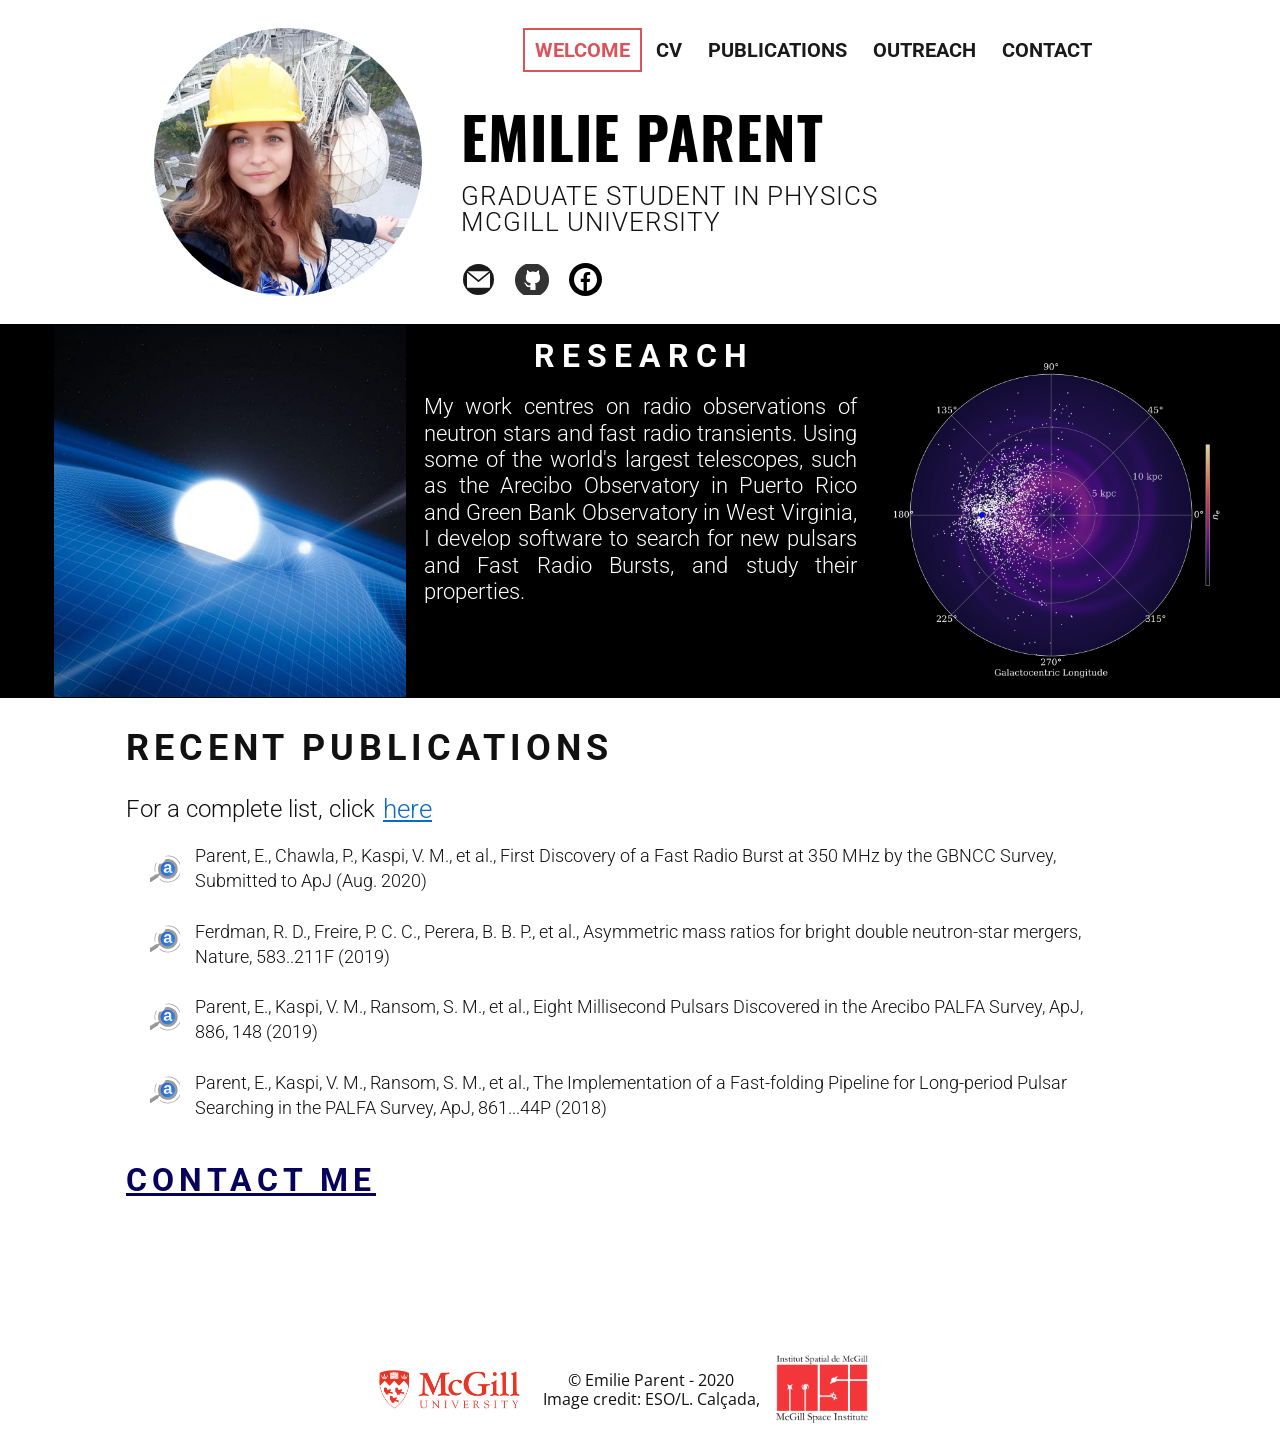
<file: Welcome.html>
<!DOCTYPE html>
<html style="font-size: 16px;">
  <head>
    <meta name="viewport" content="width=device-width, initial-scale=1.0">
    <meta charset="utf-8">
    <meta name="keywords" content="Emilie Parent, RESEARCH">
    <meta name="description" content="">
    <meta name="page_type" content="np-template-header-footer-from-plugin">
    <title>Welcome</title>
    <link rel="stylesheet" href="nicepage.css" media="screen">
<link rel="stylesheet" href="Welcome.css" media="screen">
    <script class="u-script" type="text/javascript" src="jquery-1.9.1.min.js" defer=""></script>
    <script class="u-script" type="text/javascript" src="nicepage.js" defer=""></script>
    <meta name="generator" content="Nicepage 2.25.8, nicepage.com">
    
    
    
    
    
    
    <link id="u-theme-google-font" rel="stylesheet" href="https://fonts.googleapis.com/css?family=Roboto:100,100i,300,300i,400,400i,500,500i,700,700i,900,900i|Open+Sans:300,300i,400,400i,600,600i,700,700i,800,800i">
    <link id="u-page-google-font" rel="stylesheet" href="https://fonts.googleapis.com/css?family=Oswald:200,300,400,500,600,700|heading-font">
    <script type="application/ld+json">{
		"@context": "http://schema.org",
		"@type": "Organization",
		"name": "WebSite112273",
		"url": "index.html"
}</script>
    <meta property="og:title" content="Welcome">
    <meta property="og:type" content="website">
    <meta name="theme-color" content="#478ac9">
    <link rel="canonical" href="index.html">
    <meta property="og:url" content="index.html">
  </head>
  <body class="u-body"><header class="u-clearfix u-header u-header" id="sec-6925"><div class="u-clearfix u-sheet u-sheet-1">
        <nav class="u-menu u-menu-dropdown u-offcanvas u-menu-1" data-responsive-from="XS">
          <div class="menu-collapse" style="font-size: 1.125rem; letter-spacing: 0; text-transform: uppercase; font-weight: 700;">
            <a class="u-border-1 u-border-active-palette-2-base u-border-hover-black u-button-style u-custom-left-right-menu-spacing u-custom-padding-bottom u-custom-top-bottom-menu-spacing u-nav-link u-text-active-palette-2-base u-text-hover-grey-90 u-text-white" href="#" style="padding: 11px 0; font-size: calc(1em + 22px); height: 42px;">
              <svg class="u-svg-link" preserveAspectRatio="xMidYMin slice" viewBox="0 0 270 270" style=""><use xlink:href="#svg-e458"></use></svg>
              <svg xmlns="http://www.w3.org/2000/svg" xmlns:xlink="http://www.w3.org/1999/xlink" version="1.1" xml:space="preserve" class="u-svg-content" viewBox="0 0 270 270" x="0px" y="0px" id="svg-e458" style="enable-background:new 0 0 270 270;"><g><g><path d="M114,0H10C4.5,0,0,4.5,0,10v104c0,5.5,4.5,10,10,10h104c5.5,0,10-4.5,10-10V10C124,4.5,119.5,0,114,0z M104,104H20V20h84    V104z"></path>
</g>
</g><g><g><path d="M260,0H156c-5.5,0-10,4.5-10,10v104c0,5.5,4.5,10,10,10h104c5.5,0,10-4.5,10-10V10C270,4.5,265.5,0,260,0z M250,104h-84    V20h84V104z"></path>
</g>
</g><g><g><path d="M114,146H10c-5.5,0-10,4.5-10,10v104c0,5.5,4.5,10,10,10h104c5.5,0,10-4.5,10-10V156C124,150.5,119.5,146,114,146z     M104,250H20v-84h84V250z"></path>
</g>
</g><g><g><path d="M260,146H156c-5.5,0-10,4.5-10,10v104c0,5.5,4.5,10,10,10h104c5.5,0,10-4.5,10-10V156C270,150.5,265.5,146,260,146z     M250,250h-84v-84h84V250z"></path>
</g>
</g></svg>
            </a>
          </div>
          <div class="u-custom-menu u-nav-container">
            <ul class="u-custom-font u-heading-font u-nav u-spacing-2 u-unstyled u-nav-1"><li class="u-nav-item"><a class="u-border-2 u-border-active-palette-2-base u-border-hover-black u-button-style u-nav-link u-text-active-palette-2-base u-text-grey-90 u-text-hover-grey-90" href="Welcome.html" style="padding: 10px;">Welcome</a>
</li><li class="u-nav-item"><a class="u-border-2 u-border-active-palette-2-base u-border-hover-black u-button-style u-nav-link u-text-active-palette-2-base u-text-grey-90 u-text-hover-grey-90" href="http://www.physics.mcgill.ca/~parente/CV-EmilieParent-2020.pdf" target="_blank" style="padding: 10px;">CV</a>
</li><li class="u-nav-item"><a class="u-border-2 u-border-active-palette-2-base u-border-hover-black u-button-style u-nav-link u-text-active-palette-2-base u-text-grey-90 u-text-hover-grey-90" href="https://ui.adsabs.harvard.edu/public-libraries/4xNnon3OSxSVPEx3XhU-2A" target="_blank" style="padding: 10px;">Publications</a>
</li><li class="u-nav-item"><a class="u-border-2 u-border-active-palette-2-base u-border-hover-black u-button-style u-nav-link u-text-active-palette-2-base u-text-grey-90 u-text-hover-grey-90" href="Outreach.html" style="padding: 10px;">Outreach</a>
</li><li class="u-nav-item"><a class="u-border-2 u-border-active-palette-2-base u-border-hover-black u-button-style u-nav-link u-text-active-palette-2-base u-text-grey-90 u-text-hover-grey-90" href="Contact.html" style="padding: 10px;">Contact</a>
</li></ul>
          </div>
          <div class="u-custom-menu u-nav-container-collapse">
            <div class="u-black u-container-style u-inner-container-layout u-opacity u-opacity-95 u-sidenav">
              <div class="u-menu-close"></div>
              <ul class="u-align-center u-nav u-popupmenu-items u-unstyled u-nav-2"><li class="u-nav-item"><a class="u-button-style u-nav-link" href="Welcome.html" style="padding: 10px;">Welcome</a>
</li><li class="u-nav-item"><a class="u-button-style u-nav-link" href="http://www.physics.mcgill.ca/~parente/CV-EmilieParent-2020.pdf" target="_blank" style="padding: 10px;">CV</a>
</li><li class="u-nav-item"><a class="u-button-style u-nav-link" href="https://ui.adsabs.harvard.edu/public-libraries/4xNnon3OSxSVPEx3XhU-2A" target="_blank" style="padding: 10px;">Publications</a>
</li><li class="u-nav-item"><a class="u-button-style u-nav-link" href="Outreach.html" style="padding: 10px;">Outreach</a>
</li><li class="u-nav-item"><a class="u-button-style u-nav-link" href="Contact.html" style="padding: 10px;">Contact</a>
</li></ul>
            </div>
            <div class="u-black u-menu-overlay u-opacity u-opacity-70"></div>
          </div>
        </nav>
        <div class="u-container-style u-group u-group-1">
          <div class="u-container-layout u-container-layout-1">
            <h1 class="u-custom-font u-font-oswald u-text u-text-custom-color-1 u-title u-text-1"><b style="">
                <font class="u-text-black">Emilie Parent</font></b>
              <br>
            </h1>
            <h4 class="u-hidden-sm u-hidden-xs u-text u-text-2">Graduate student in Physics<br>McGill University<br>
            </h4>
            <h4 class="u-hidden-lg u-hidden-md u-hidden-xl u-text u-text-3">
              <font style="font-size: 1rem;">Graduate student in Physics<br>McGill University
              </font>
              <br>
            </h4>
          </div>
        </div>
        <div alt="" class="u-image u-image-circle u-image-1" data-image-width="960" data-image-height="720"></div>
        <img src="images/social_media_logo_github-512.png" alt="" class="u-image u-image-default u-image-2" data-image-width="512" data-image-height="512" data-href="https://github.com/emilieparent" data-target="_blank">
        <span class="u-grey-90 u-icon u-icon-circle u-spacing-4 u-icon-1" data-href="mailto:parente@physics.mcgill.ca">
          <svg class="u-svg-link" preserveAspectRatio="xMidYMin slice" viewBox="0 0 477.867 477.867" style=""><use xlink:href="#svg-80b6"></use></svg>
          <svg xmlns="http://www.w3.org/2000/svg" xmlns:xlink="http://www.w3.org/1999/xlink" version="1.1" xml:space="preserve" class="u-svg-content" viewBox="0 0 477.867 477.867" x="0px" y="0px" id="svg-80b6" style="enable-background:new 0 0 477.867 477.867;"><g><g><path d="M460.8,68.267H17.067l221.867,182.75L463.309,68.779C462.488,68.539,461.649,68.368,460.8,68.267z"></path>
</g>
</g><g><g><path d="M249.702,286.31c-6.288,5.149-15.335,5.149-21.623,0L0,98.406v294.127c0,9.426,7.641,17.067,17.067,17.067H460.8    c9.426,0,17.067-7.641,17.067-17.067V100.932L249.702,286.31z"></path>
</g>
</g></svg>
        </span>
        <span class="u-black u-icon u-icon-circle u-spacing-5 u-icon-2" data-href="https://www.facebook.com/emilie.parent.98" data-target="_blank">
          <svg class="u-svg-link" preserveAspectRatio="xMidYMin slice" viewBox="0 0 167.657 167.657" style=""><use xlink:href="#svg-e56b"></use></svg>
          <svg xmlns="http://www.w3.org/2000/svg" xmlns:xlink="http://www.w3.org/1999/xlink" version="1.1" xml:space="preserve" class="u-svg-content" viewBox="0 0 167.657 167.657" x="0px" y="0px" id="svg-e56b" style="enable-background:new 0 0 167.657 167.657;"><g><path style="fill:currentColor;" d="M83.829,0.349C37.532,0.349,0,37.881,0,84.178c0,41.523,30.222,75.911,69.848,82.57v-65.081H49.626   v-23.42h20.222V60.978c0-20.037,12.238-30.956,30.115-30.956c8.562,0,15.92,0.638,18.056,0.919v20.944l-12.399,0.006   c-9.72,0-11.594,4.618-11.594,11.397v14.947h23.193l-3.025,23.42H94.026v65.653c41.476-5.048,73.631-40.312,73.631-83.154   C167.657,37.881,130.125,0.349,83.829,0.349z"></path>
</g></svg>
        </span>
      </div></header>
    <section class="u-clearfix u-hidden-lg u-hidden-md u-hidden-sm u-hidden-xl u-section-1" id="sec-0ac9">
      <div class="u-clearfix u-sheet u-sheet-1">
        <a href="http://www.physics.mcgill.ca/~parente/CV-EmilieParent-2020.pdf" class="u-border-2 u-border-black u-btn u-button-style u-hover-palette-2-base u-text-black u-text-hover-white u-white u-btn-1" target="_blank">CV</a>
        <a href="https://ui.adsabs.harvard.edu/public-libraries/4xNnon3OSxSVPEx3XhU-2A" class="u-border-2 u-border-black u-btn u-button-style u-hover-palette-2-base u-text-black u-text-hover-white u-white u-btn-2" target="_blank">Publications</a>
        <a href="Outreach.html" class="u-border-2 u-border-black u-btn u-button-style u-hover-palette-2-base u-text-black u-text-hover-white u-white u-btn-3">OUTREACH</a>
      </div>
    </section>
    <section class="u-black u-clearfix u-hidden-lg u-hidden-xl u-section-2" id="sec-fbe3">
      <div class="u-clearfix u-sheet u-sheet-1">
        <h2 class="u-align-center u-text u-text-default u-text-1">RESEARCH</h2>
        <p class="u-align-center u-custom-font u-heading-font u-text u-text-default u-text-2">My work centres on radio observations of neutron stars and fast radio transients. Using some of the world's largest telescopes, such as the Arecibo Observatory in Puerto Rico and Green Bank Observatory in West Virginia, I develop software to search for new pulsars and Fast Radio Bursts, and study their properties. <br>
          <br>
        </p>
      </div>
    </section>
    <section class="u-black u-clearfix u-hidden-md u-hidden-sm u-hidden-xs u-section-3" id="sec-9508">
      <div class="u-clearfix u-sheet u-valign-middle u-sheet-1">
        <div class="u-clearfix u-expanded-width-md u-expanded-width-sm u-expanded-width-xs u-gutter-0 u-layout-wrap u-layout-wrap-1">
          <div class="u-layout">
            <div class="u-layout-row">
              <div class="u-container-style u-hidden-md u-image u-layout-cell u-left-cell u-size-18 u-size-60-md u-image-1" data-image-width="960" data-image-height="600">
                <div class="u-container-layout u-container-layout-1"></div>
              </div>
              <div class="u-container-style u-layout-cell u-size-23-lg u-size-23-sm u-size-23-xs u-size-24-xl u-size-60-md u-layout-cell-2">
                <div class="u-container-layout u-valign-top u-container-layout-2">
                  <h2 class="u-align-center u-text u-text-1">RESEARCH</h2>
                  <p class="u-align-justify u-custom-font u-heading-font u-text u-text-2">My work centres on radio observations of neutron stars and fast radio transients. Using some of the world's largest telescopes, such as the Arecibo Observatory in Puerto Rico and Green Bank Observatory in West Virginia, I develop software to search for new pulsars and Fast Radio Bursts, and study their properties. <br>
                    <br>
                  </p>
                </div>
              </div>
              <div class="u-align-center-md u-align-center-sm u-align-center-xs u-container-style u-hidden-md u-image u-image-contain u-layout-cell u-right-cell u-size-18-xl u-size-19-lg u-size-19-sm u-size-19-xs u-size-60-md u-image-2" data-image-width="1080" data-image-height="1080">
                <div class="u-container-layout u-container-layout-3"></div>
              </div>
            </div>
          </div>
        </div>
      </div>
    </section>
    <section class="u-clearfix u-hidden-xs u-section-4" id="sec-bc11">
      <div class="u-clearfix u-sheet u-sheet-1">
        <h1 class="u-text u-title u-text-1">
          <font style="font-size: 2.25rem;">Recent Publications<br>
          </font>
        </h1>
        <p class="u-text u-text-2">
          <a href="https://ui.adsabs.harvard.edu/public-libraries/4xNnon3OSxSVPEx3XhU-2A" class="u-btn u-button-style u-custom-font u-heading-font u-none u-text-custom-color-3 u-btn-1" target="_blank">here</a>
        </p>
        <h4 class="u-text u-text-3">For a complete list, click <br>
        </h4>
        <img src="images/ads.svg" alt="" class="u-image u-image-default u-image-1" data-image-width="1447" data-image-height="1271" data-href="https://ui.adsabs.harvard.edu/abs/2020arXiv200804217P/abstract" data-target="_blank">
        <p class="u-text u-text-4">Parent, E., Chawla, P., Kaspi, V. M., et al., First Discovery of a Fast Radio Burst at 350 MHz by the GBNCC Survey,&nbsp; Submitted to ApJ (Aug. 2020)<br>
          <br>Ferdman, R. D., Freire, P. C. C., Perera, B. B. P., et al., Asymmetric mass ratios for bright double neutron-star mergers, Nature, 583..211F (2019)&nbsp;<br>
          <br>Parent, E., Kaspi, V. M., Ransom, S. M., et al., Eight Millisecond Pulsars Discovered in the Arecibo PALFA Survey, ApJ, 886, 148 (2019)<br>
          <br>Parent, E., Kaspi, V. M., Ransom, S. M., et al., The Implementation of a Fast-folding Pipeline for Long-period Pulsar Searching in the PALFA Survey, ApJ, 861...44P (2018) 
        </p>
        <img src="images/ads.svg" alt="" class="u-image u-image-default u-image-2" data-image-width="1447" data-image-height="1271" data-href="https://ui.adsabs.harvard.edu/abs/2020Natur.583..211F/abstract" data-target="_blank">
        <img src="images/ads.svg" alt="" class="u-image u-image-default u-image-3" data-image-width="1447" data-image-height="1271" data-href="https://ui.adsabs.harvard.edu/abs/2019ApJ...886..148P/abstract" data-target="_blank">
        <img src="images/ads.svg" alt="" class="u-image u-image-default u-image-4" data-image-width="1447" data-image-height="1271" data-href="https://ui.adsabs.harvard.edu/abs/2018ApJ...861...44P/abstract" data-target="_blank">
        <h1 class="u-text u-title u-text-5">
          <a class="u-btn u-button-style u-none u-text-custom-color-2 u-btn-2" href="Contact.html">Contact me<br>
          </a>
        </h1>
      </div>
    </section>
    <section class="u-clearfix u-hidden-lg u-hidden-md u-hidden-sm u-hidden-xl u-section-5" id="sec-d0a8">
      <div class="u-clearfix u-sheet u-sheet-1">
        <h1 class="u-text u-title u-text-1">Recent Publications<br>
        </h1>
        <h4 class="u-text u-text-default u-text-2">For a complete list, click <br>
        </h4>
        <a href="https://ui.adsabs.harvard.edu/public-libraries/4xNnon3OSxSVPEx3XhU-2A" class="u-btn u-button-style u-custom-font u-heading-font u-none u-text-custom-color-3 u-btn-1" target="_blank">here</a>
        <p class="u-text u-text-3">Parent, E., Chawla, P., Kaspi, V. M., et al., First Discovery of a Fast Radio Burst at 350 MHz by the GBNCC Survey,&nbsp; Submitted to The Astrophysical Journal (Aug. 2020)<br>
          <br>Ferdman, R. D., Freire, P. C. C., Perera, B. B. P., et al., Asymmetric mass ratios for bright double neutron-star mergers, Nature, 583..211F (2019)&nbsp;<br>
          <br>Parent, E., Kaspi, V. M., Ransom, S. M., et al., Eight Millisecond Pulsars Discovered in the Arecibo PALFA Survey, The Astrophysical Journal, 886, 148 (2019)<br>
          <br>Parent, E., Kaspi, V. M., Ransom, S. M., et al., The Implementation of a Fast-folding Pipeline for Long-period Pulsar Searching in the PALFA Survey, ApJ, 861...44P (2018)
        </p>
        <img src="images/ads.svg" alt="" class="u-image u-image-default u-image-1" data-image-width="1447" data-image-height="1271" data-href="https://ui.adsabs.harvard.edu/abs/2020arXiv200804217P/abstract" data-target="_blank">
        <img src="images/ads.svg" alt="" class="u-image u-image-default u-image-2" data-image-width="1447" data-image-height="1271" data-href="https://ui.adsabs.harvard.edu/abs/2020Natur.583..211F/abstract" data-target="_blank">
        <img src="images/ads.svg" alt="" class="u-image u-image-default u-image-3" data-image-width="1447" data-image-height="1271" data-href="https://ui.adsabs.harvard.edu/abs/2019ApJ...886..148P/abstract" data-target="_blank">
        <h1 class="u-text u-text-default u-title u-text-4">
          <font style="font-size: 1.5rem;">
            <a class="u-btn u-button-style u-none u-text-custom-color-2 u-btn-2" href="Contact.html">Contact me<br>
            </a>
          </font>
        </h1>
        <img src="images/ads.svg" alt="" class="u-image u-image-default u-image-4" data-image-width="1447" data-image-height="1271" data-href="https://ui.adsabs.harvard.edu/abs/2018ApJ...861...44P/abstract" data-target="_blank">
      </div>
    </section>
    
    
    <footer class="u-align-center u-clearfix u-footer u-white u-footer" id="sec-d011"><div class="u-clearfix u-sheet u-sheet-1">
        <img src="images/mcgill-university-logo.png" alt="" class="u-hidden-md u-hidden-sm u-hidden-xs u-image u-image-default u-image-1" data-image-width="600" data-image-height="314" data-href="https://www.physics.mcgill.ca/" data-target="_blank">
        <img src="images/logo_mcgill_space_institute.png" alt="" class="u-hidden-md u-hidden-sm u-hidden-xs u-image u-image-default u-image-2" data-image-width="509" data-image-height="387" data-href="https://msi.mcgill.ca/" data-target="_blank">
        <p class="u-custom-font u-hidden-sm u-hidden-xs u-text u-text-font u-text-1">
          <span style="font-weight: normal;"> © Emilie Parent - 2020<br>Image credit: ESO/L. Calçada,
          </span>
        </p>
      </div></footer>
  </body>
</html>
</file>
